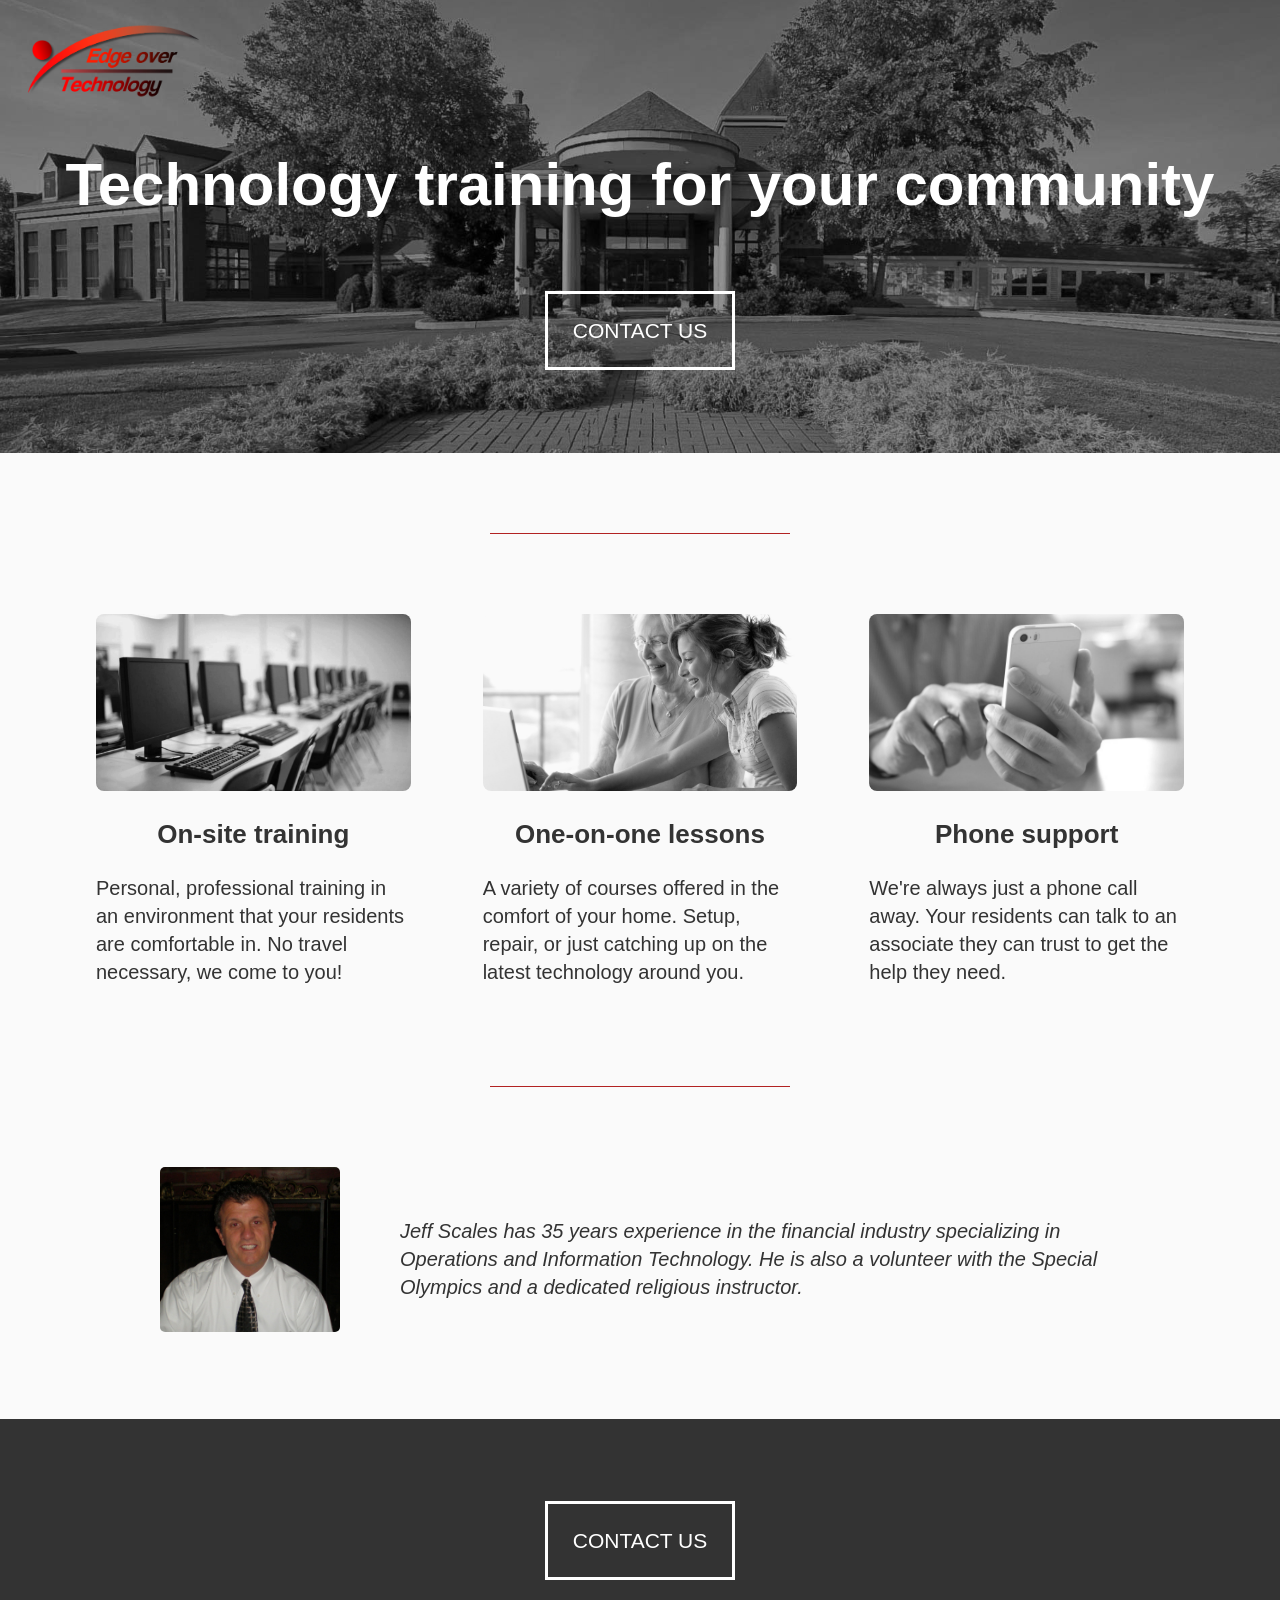
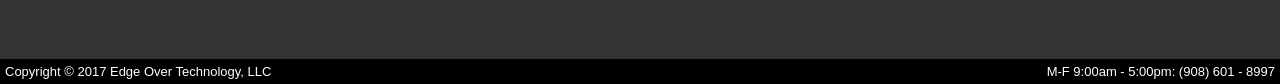
<file: index.html>
<!DOCTYPE html>
<html lang="en">
<head>
    <title>Edge Over Technology</title>
    <meta charset="utf-8">
    <meta name="viewport" content="width=device-width, initial-scale=1">
    <link rel="stylesheet" href="style.css">
</head>
<body>
    <header>
        <img width="180" src="images/logo.png" alt="Edge Over Technology logo">
    </header>

    <main>
        <section id="jumbotron">
            <div id="background"></div>
            <h1>Technology training for your <span class="underline">community</span></h1>
            <a class="contact" href="mailto:jeffscales@verizon.net">Contact us</a>
        </section>

        <hr class="separator" />

        <section id="marketing">
            <div class="col-3">
                <img src="images/lecture.jpg">
                <h2>On-site <span class="underline">training</span></h2>
                <p>
                    Personal, professional training in an environment that your
                    residents are comfortable in. No travel necessary, we come
                    to you!
                </p>
            </div>

            <div class="col-3">
                <img src="images/helping.jpg">
                <h2><span class="underline">One-on-one</span> lessons</h2>
                <p>
                    A variety of courses offered in the comfort of your home.
                    Setup, repair, or just catching up on the latest technology
                    around you.
                </p>
            </div>

            <div class="col-3">
                <img src="images/phone.jpg">
                <h2>Phone <span class="underline">support</span></h2>
                <p>
                    We're always just a phone call away. Your residents can
                    talk to an associate they can trust to get the help they
                    need.
                </p>
            </div>

            <br class="clear" />
        </section>

        <hr class="separator" />

        <section id="about">
            <img class="portrait" width="240" src="images/jeff.jpg">

            <p>
                Jeff Scales has 35 years experience in the financial industry
                specializing in Operations and Information Technology. He is
                also a volunteer with the Special Olympics and a dedicated
                religious instructor.
            </p>

            <br class="clear" />
        </section>

        <section id="contact">
            <a class="contact" href="mailto:jeffscales@verizon.net">Contact us</a>
        </section>
    </main>

    <footer>
        <div class="left">
            Copyright &copy; 2017 Edge Over Technology, LLC
        </div>

        <div class="right">
            M-F 9:00am - 5:00pm: (908) 601 - 8997
        </div>

        <br class="clear" />
    </footer>
</body>
</html>
</file>
<file: style.css>
body {
    font-family: Helvetica, Arial, sans-serif;
    margin: 0;
    padding: 0;
    position: relative;

    background-color: #fafafa;
    color: #333;
}

header {
    position: absolute;
    top: 20px;
    left: 20px;
}

header img {
    position: relative;
    z-index: 1;
}

section {
    padding: 0 60px;
}

.separator {
    width: 300px;
    height: 1px;
    background: firebrick;
    margin: 80px auto;
    border: none;
}

p {
    font-size: 20px;
    line-height: 1.4;
}

h1 {
    font-size: 60px;
    position: relative;
    text-align: center;
}

h2 {
    text-align: center;
    font-size: 26px;
    line-height: 1.4;
}

.col-3 {
    box-sizing: border-box;
    float: left;
    width: 33.3333%;
    padding: 0 36px;
}

.col-3 img {
    filter: grayscale(1.0);
    width: 100%;
    border-radius: 8px;
}

#jumbotron {
    color: white;
    padding-top: 100px;
    padding-bottom: 160px;
    position: relative;
    text-align: center;
}

#jumbotron #background {
    position: absolute;
    top: 0; bottom: 0;
    left: 0; right: 0;
    background-image: url("images/building.jpg");
    background-size: cover;
    background-position-y: 30%;
    filter: grayscale(1.0) brightness(0.6);
}

.contact {
    text-transform: uppercase;
    padding: 25px;
    font-size: 21px;
    font-weight: 300;
    border: 3px solid white;
    color: white;
    text-decoration: none;
}

.contact:focus, .contact:hover {
    opacity: 0.7;
}

#jumbotron .contact {
    position: relative;
    top: 50px;
}

#about {
    max-width: 960px;
    margin: auto;
}

.portrait {
    border-radius: 5px;
    width: 180px;
    float: left;
    margin-right: 60px;
}

#about p {
    font-style: italic;
    padding-top: 50px;
}

#contact {
    margin-top: 80px;
    text-align: center;
    background: #333;
    height: 240px;
}

#contact .contact {
    position: relative;
    top: 110px;
}

footer {
    background: black;
    color: white;
    font-weight: 300;
    font-size: 13px;
    padding: 5px;
}

.left {
    float: left;
}

.right {
    float: right;
}

.clear {
    clear: both;
}

@media screen and (max-width: 960px) {
    h1 {
        font-size: 33px;
    }

    #jumbotron {
        padding-top: 70px;
        padding-bottom: 135px;
    }

    section {
        padding: 0 36px;
    }

    .col-3 {
        padding: 0;
        margin-bottom: 40px;
    }

    .col-3:last-of-type {
        margin-bottom: 0;
    }

    .col-3 p {
        margin-bottom: 0;
    }

    .contact {
        font-size: 18px;
        padding: 20px;
    }

    .col-3 {
        width: 100%;
        display: block;
        text-align: center;
    }

    .col-3 img {
        max-width: 480px;
        display: inline-block;
    }

    .portrait {
        margin: auto;
        float: none;
        display: block;
        width: 200px;
    }

    #about p {
        float: none;
        font-size: 18px;
    }

    #contact {
        margin-top: 30px;
    }

    .left, .right {
        float: none;
        margin-left: 4px;
        margin-top: 4px;
    }

    .separator {
        margin: 40px auto;
        width: 160px;
    }

    header img {
        width: 120px;
    }
}
</file>
